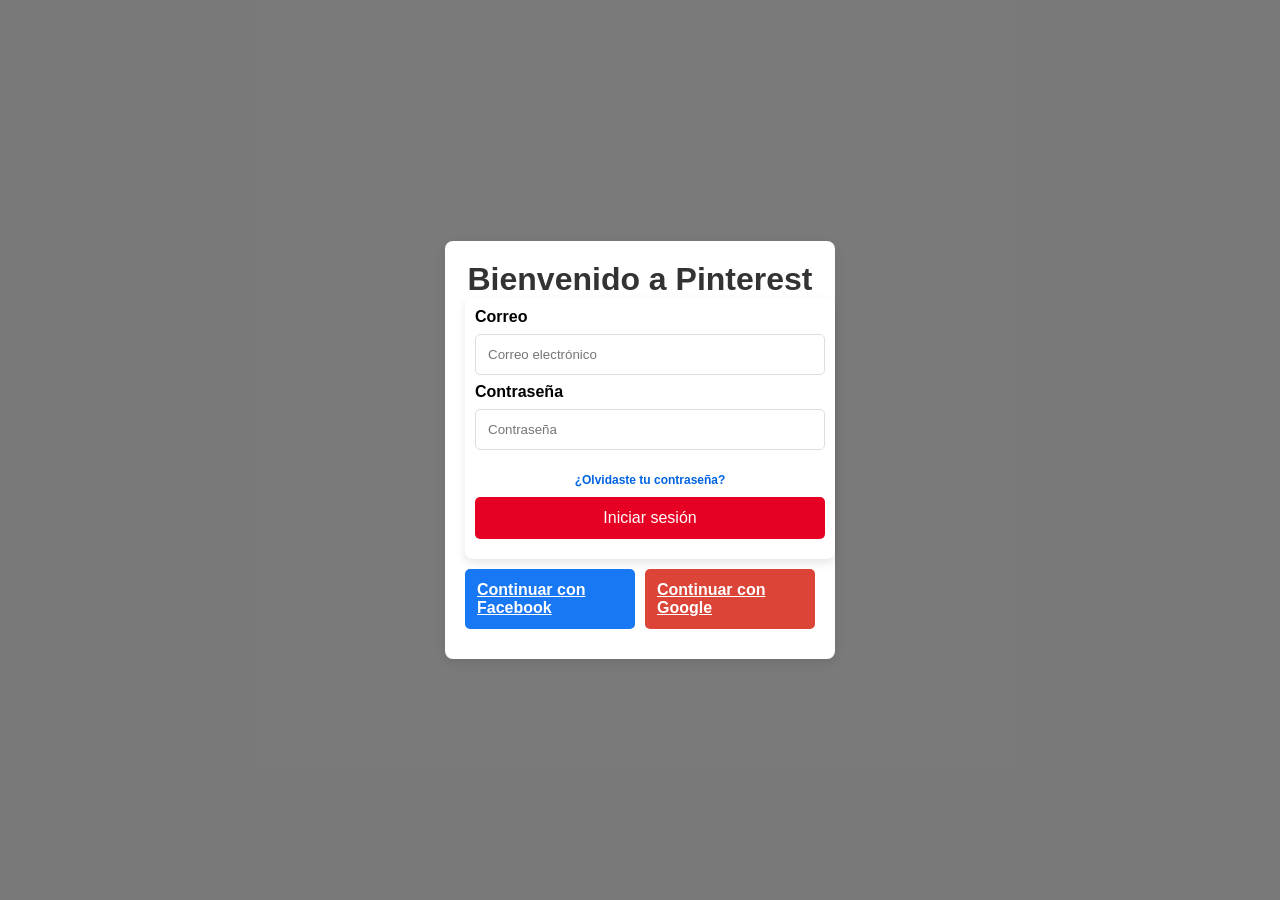
<file: PAT_p2/interior1.html>
<!DOCTYPE html>
    <html lang="es">
    <head>
        <meta charset="UTF-8">
        <meta http-equiv="X-UA-Compatible" content="IE=edge">
        <meta name="viewport" content="width=device-width, initial-scale=1.0">
        <link rel="stylesheet" href="style.css">
        <title>Iniciar sesión / Crear cuenta</title>
    </head>
    <body>
    
    <div class="modal">
        <div class="modal-content">
            <h1>Bienvenido a Pinterest</h1>
    
            <!-- Formulario de Ingreso -->
            <form id="login-form" action="#" method="POST">
                <label for="email">Correo</label>
                <input type="email" id="email" name="email" required placeholder="Correo electrónico">
    
                <label for="password">Contraseña</label>
                <input type="password" id="password" name="password" required placeholder="Contraseña">
    
                <div class="footer">
                    <a href="#" id="forgot-password">¿Olvidaste tu contraseña?</a> <!-- Enlace para mostrar el mensaje -->
                </div>
    
                <button class="btn" type="submit">Iniciar sesión</button>
            </form>
    
            <!-- Opciones de login con Facebook y Google en línea -->
            <div class="btn-container">
                <!-- Enlace de Facebook -->
                <a href="https://www.facebook.com/" class="btn btn-facebook">Continuar con Facebook</a>
    
                <!-- Enlace de Google -->
                <a href="https://accounts.google.com/" class="btn btn-google">Continuar con Google</a>
            </div>
    
            
        </div>
    </div>
    
    <script>
        // Simulación de validación de datos
        document.getElementById("login-form").addEventListener("submit", function(event) {
            event.preventDefault(); // Evita el envío del formulario
    
            // Obtén los datos del formulario
            const email = document.getElementById("email").value;
            const password = document.getElementById("password").value;
    
            // Validación simple: Si los campos no están vacíos
            if (email && password) {
                // Si los datos son correctos, redirigimos al usuario
                window.location.href = "index1.html";  // Redirige a la página principal
            } else {
                // Si los datos son incorrectos, mostramos un mensaje de error
                alert("Por favor, ingresa tus credenciales correctamente.");
            }
        });

        // Funcionalidad para el enlace "¿Olvidaste tu contraseña?"
        document.getElementById("forgot-password").addEventListener("click", function(event) {
        event.preventDefault();  // Prevenir el comportamiento por defecto del enlace
        alert("Se ha enviado un correo a tu dirección para recuperar la contraseña.");
         });
    </script>
    
    </body>
    </html>
</file>
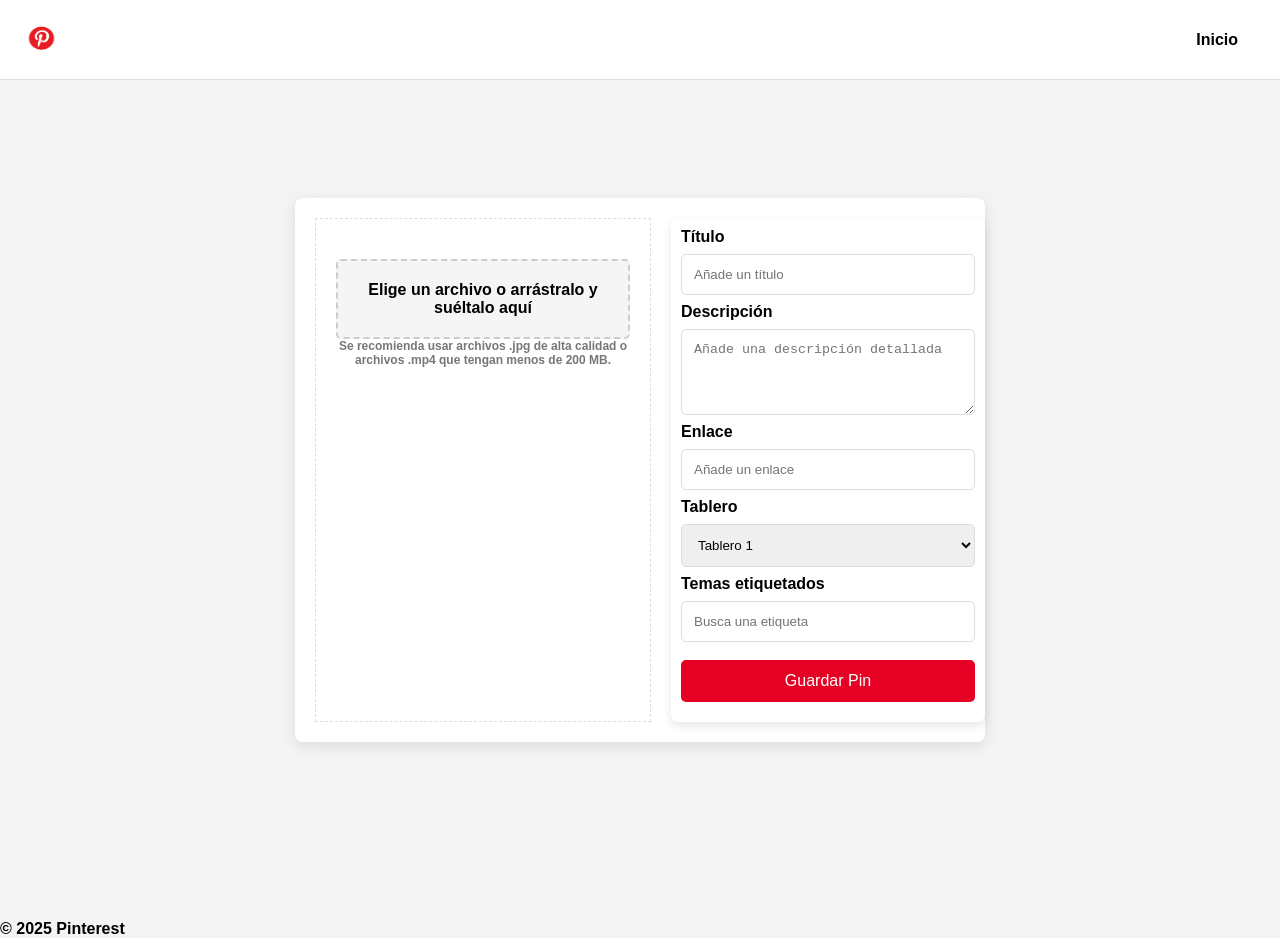
<file: PAT_p2/interior2.html>
<!DOCTYPE html>
<html lang="es">
<head>
    <meta charset="UTF-8">
    <meta http-equiv="X-UA-Compatible" content="IE=edge">
    <meta name="viewport" content="width=device-width, initial-scale=1.0">
    <link rel="stylesheet" href="style.css">
    <title>Crear Pin</title>
    <style>
        /* Estilos generales */
        body {
            background-color: #f4f4f4;
            font-family: Arial, sans-serif;
        }

        /* Modal */
        .modal {
            background-color: rgba(0, 0, 0, 0.5);
            position: fixed;
            top: 0;
            left: 0;
            right: 0;
            bottom: 0;
            display: flex;
            justify-content: center;
            align-items: center;
            z-index: 1000;
        }

        .modal-content {
            background-color: white;
            padding: 20px;
            border-radius: 8px;
            width: 650px;
            box-shadow: 0px 4px 15px rgba(0, 0, 0, 0.1);
            display: flex;
            flex-direction: row;
            gap: 20px;
        }

        .left-section {
            flex: 1;
            border: 1px dashed #ddd;
            padding: 20px;
            text-align: center;
        }

        .right-section {
            flex: 1;
        }

        input[type="text"],
        textarea,
        input[type="url"],
        select {
            width: 100%;
            padding: 12px;
            margin: 8px 0;
            border: 1px solid #ddd;
            border-radius: 5px;
            box-sizing: border-box;
        }

        button {
            width: 100%;
            padding: 12px;
            background-color: #e60023; /* Rojo de Pinterest */
            border: none;
            border-radius: 5px;
            color: white;
            font-size: 16px;
            cursor: pointer;
            margin-top: 10px;
        }

        .footer {
            text-align: center;
            font-size: 12px;
            margin-top: 15px;
        }

        .footer a {
            color: #0063e2;
            text-decoration: none;
        }

        .footer a:hover {
            text-decoration: underline;
        }

        /* Estilo para los archivos */
        .upload-area {
            margin-top: 20px;
        }

        .upload-area input[type="file"] {
            display: none;
        }

        .upload-area label {
            background-color: #f5f5f5;
            border: 2px dashed #ccc;
            display: inline-block;
            padding: 20px;
            cursor: pointer;
            border-radius: 5px;
        }

        .upload-area p {
            font-size: 12px;
            color: #777;
        }
    </style>
</head>
<body>

<!-- Barra de navegación -->
<header>
    <nav id="navbar-pinterest">
        <a href="index1.html"><img src="material/Icono.png" alt="Pinterest_Icon" id="pinterest-icon"></a>
        <div class="left-items">
            <ul class="first">
                <li><a href="index1.html">Inicio</a></li>
            </ul>
        </div>
    </nav>
</header>

<!-- Formulario para crear un Pin -->
<main class="crear-pin">
    
    <div class="modal-content">
        <!-- Sección para subir archivo -->
        <div class="left-section">
            <div class="upload-area">
                <input type="file" id="pin-file" name="pin-file" accept="image/*,video/*" required>
                <label for="pin-file">Elige un archivo o arrástralo y suéltalo aquí</label>
                <p>Se recomienda usar archivos .jpg de alta calidad o archivos .mp4 que tengan menos de 200 MB.</p>
            </div>
        </div>

        <!-- Formulario de entrada de datos -->
        <div class="right-section">
            <form action="#" method="POST" enctype="multipart/form-data">
                <!-- Título del Pin -->
                <label for="title">Título</label>
                <input type="text" id="title" name="title" placeholder="Añade un título" required>

                <!-- Descripción del Pin -->
                <label for="description">Descripción</label>
                <textarea id="description" name="description" placeholder="Añade una descripción detallada" rows="4" required></textarea>

                <!-- Enlace asociado al Pin -->
                <label for="link">Enlace</label>
                <input type="url" id="link" name="link" placeholder="Añade un enlace" required>

                <!-- Selección de tablero -->
                <label for="board">Tablero</label>
                <select id="board" name="board" required>
                    <option value="tablero1">Tablero 1</option>
                    <option value="tablero2">Tablero 2</option>
                    <option value="tablero3">Tablero 3</option>
                </select>

                <!-- Temas etiquetados -->
                <label for="tags">Temas etiquetados</label>
                <input type="text" id="tags" name="tags" placeholder="Busca una etiqueta">

                <button class="btn" type="submit">Guardar Pin</button>
            </form>
        </div>
    </div>
</main>

<footer>
    <p>© 2025 Pinterest</p>
</footer>

</body>
</html>
</file>
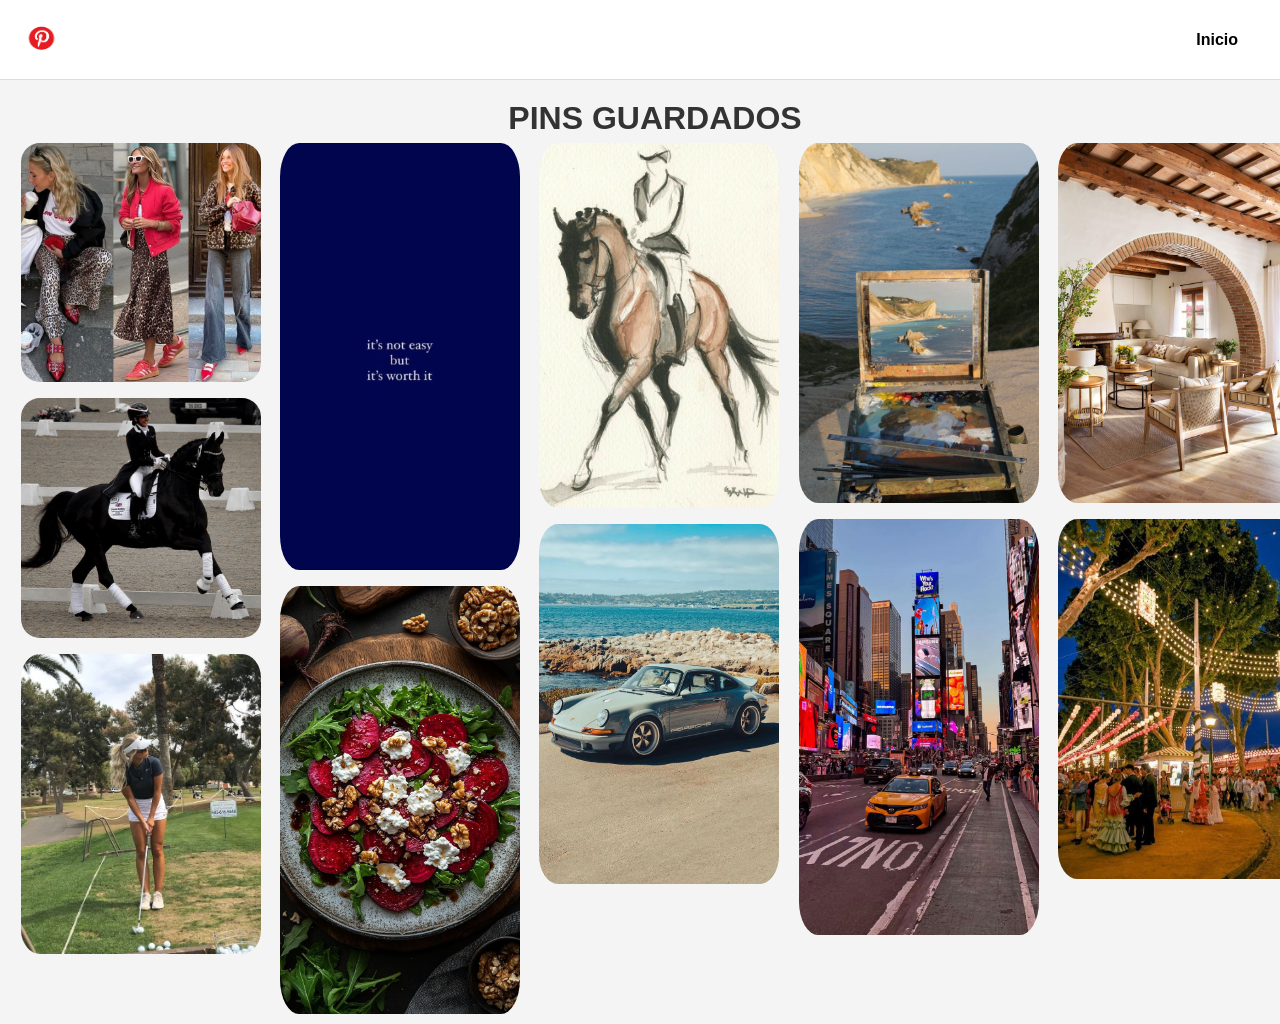
<file: PAT_p2/interior3.html>
<!DOCTYPE html>
<html lang="es">
<head>
    <meta charset="UTF-8">
    <meta http-equiv="X-UA-Compatible" content="IE=edge">
    <meta name="viewport" content="width=device-width, initial-scale=1.0">
    <title>Tus Pines</title>
    <link href="https://fonts.googleapis.com/icon?family=Material+Icons+Outlined" rel="stylesheet">
    <link rel="stylesheet" href="style.css"> <!-- Enlace a tu archivo de estilos CSS -->
</head>
<body>
   <!-- Barra de navegación -->
<header>
    <nav id="navbar-pinterest">
        <a href="index1.html"><img src="material/Icono.png" alt="Pinterest_Icon" id="pinterest-icon"></a>
        <div class="left-items">
            <ul class="first">
                <li><a href="index1.html">Inicio</a></li>
            </ul>
        </div>
    </nav>
</header>

    <!-- Imagenes -->
    <main class="contenido">
        <div class="profile-header">
            <div class="profile-info">
                <h1>PINS GUARDADOS</h1>
                
            </div>
        </div>
    
        
        <div class="imagenes">
            <div class="card-image"><img src="material/fotos/pin1.jpg" alt="Outfits" class="img"><button class="button"><span class="material-symbols-outlined oculto-1">upload</span><span class="material-symbols-outlined oculto-2">more_horiz</span>Outfits</button><button class="edit-icon"><span class="material-symbols-outlined">Eliminar</span></button></div>
            <div class="card-image"><img src="material/fotos/pin2.jpg" alt="" class="img"><button class="button"><span class="material-symbols-outlined oculto-1">upload</span><span class="material-symbols-outlined oculto-2">more_horiz</span>Hípica</button><button class="edit-icon"><span class="material-symbols-outlined">Eliminar</span></button></div>
            <div class="card-image"><img src="material/fotos/pin3.jpg" alt="" class="img"><button class="button"><span class="material-symbols-outlined oculto-1">upload</span><span class="material-symbols-outlined oculto-2">more_horiz</span>Golf</button><button class="edit-icon"><span class="material-symbols-outlined">Eliminar</span></button></div>
            <div class="card-image"><img src="material/fotos/pin4.jpg" alt="" class="img"><button class="button"><span class="material-symbols-outlined oculto-1">upload</span><span class="material-symbols-outlined oculto-2">more_horiz</span>Quotes</button><button class="edit-icon"><span class="material-symbols-outlined">Eliminar</span></button></div>
            <div class="card-image"><img src="material/fotos/pin5.jpg" alt="" class="img"><button class="button"><span class="material-symbols-outlined oculto-1">upload</span><span class="material-symbols-outlined oculto-2">more_horiz</span>Meals</button><button class="edit-icon"><span class="material-symbols-outlined">Eliminar</span></button></div>
            <div class="card-image"><img src="material/fotos/pin6.jpg" alt="" class="img"><button class="button"><span class="material-symbols-outlined oculto-1">upload</span><span class="material-symbols-outlined oculto-2">more_horiz</span>Dibujos</button><button class="edit-icon"><span class="material-symbols-outlined">Eliminar</span></button></div>
            <div class="card-image"><img src="material/fotos/pin7.jpg" alt="" class="img"><button class="button"><span class="material-symbols-outlined oculto-1">upload</span><span class="material-symbols-outlined oculto-2">more_horiz</span>Coches</button><button class="edit-icon"><span class="material-symbols-outlined">Eliminar</span></button></div>
            <div class="card-image"><img src="material/fotos/pin8.jpg" alt="" class="img"><button class="button"><span class="material-symbols-outlined oculto-1">upload</span><span class="material-symbols-outlined oculto-2">more_horiz</span>Arte</button><button class="edit-icon"><span class="material-symbols-outlined">Eliminar</span></button></div>
            <div class="card-image"><img src="material/fotos/pin9.jpg" alt="" class="img"><button class="button"><span class="material-symbols-outlined oculto-1">upload</span><span class="material-symbols-outlined oculto-2">more_horiz</span>Viajes</button><button class="edit-icon"><span class="material-symbols-outlined">Eliminar</span></button></div>
            <div class="card-image"><img src="material/fotos/pin10.jpg" alt="" class="img"><button class="button"><span class="material-symbols-outlined oculto-1">upload</span><span class="material-symbols-outlined oculto-2">more_horiz</span>Deco</button><button class="edit-icon"><span class="material-symbols-outlined">Eliminar</span></button></div>
            <div class="card-image"><img src="material/fotos/pin11.jpg" alt="" class="img"><button class="button"><span class="material-symbols-outlined oculto-1">upload</span><span class="material-symbols-outlined oculto-2">more_horiz</span>Feria</button><button class="edit-icon"><span class="material-symbols-outlined">Eliminar</span></button></div>
    </main>


</body>
</html>
</file>
<file: PAT_p2/style.css>
* {
    padding: 0px;
    margin: 0px;
}

body {
    background-color: white;
    font-family: -apple-system, BlinkMacSystemFont, "Segoe UI", Roboto, Oxygen-Sans, Ubuntu, Cantarell, "Fira Sans", "Droid Sans", "Helvetica Neue", Helvetica;
    font-weight: bold;
}


/* Header Nav */

/* Estilos generales para el header */
#navbar-pinterest {
    display: flex;
    justify-content: space-between; /* Distribuye el contenido entre los extremos */
    align-items: center; /* Alinea los elementos verticalmente */
    padding: 10px 20px; /* Ajusta el espaciado interno */
    background-color: #fff; /* Fondo blanco */
    border-bottom: 1px solid #ddd; /* Línea inferior */
    width: 100%; /* Asegura que la barra ocupe todo el ancho de la ventana */
    box-sizing: border-box; /* Incluye el padding dentro del ancho total */
    position: fixed; /* Hace que la barra quede fija en la parte superior */
    top: 0; /* Coloca la barra en la parte superior */
    left: 0; /* Alinea la barra a la izquierda */
    z-index: 1000; /* Asegura que quede por encima de otros elementos */
}

/* Alinear los elementos dentro de la barra de navegación */
#navbar-pinterest .left-items,
#navbar-pinterest .right-items {
    display: flex;
    align-items: center;
    gap: 20px;  /* Espacio entre los elementos */
}

#navbar-pinterest .left-items ul {
    display: flex;
    gap: 20px;  /* Espacio entre los elementos de la lista */
    margin: 0;
}

#navbar-pinterest .left-items ul li {
    list-style-type: none;
}

#navbar-pinterest .left-items ul li a {
    text-decoration: none;
    color: black;
    font-weight: bold;
    padding: 5px 10px;
}

#navbar-pinterest .left-items ul li a:hover {
    background-color: #f5f5f5;
    border-radius: 5px;
}

#pinterest-icon {
    height: 30px;  /* Ajusta el tamaño del logo */
    width: auto;
}

.btn-create {
    background-color: #e60023;  /* Rojo Pinterest */
    color: white;
    padding: 8px 20px;
    border: none;
    border-radius: 5px;
    cursor: pointer;
    font-weight: bold;
}

.btn-create:hover {
    background-color: #b7001f;
}

/* Estilo para el campo de búsqueda */
#navbar-pinterest input[type="search"] {
    padding: 8px 10px;
    border-radius: 5px;
    border: 1px solid #ddd;
    width: 300px;
    margin-left: 20px;
}

/* Estilo para los iconos en el lado derecho */
#navbar-pinterest .right-items {
    display: flex;
    align-items: center;
    gap: 20px;  /* Espacio entre los iconos */
}

/* Estilo para el icono de campana */
#notification-icon {
    cursor: pointer;
    font-size: 28px;
    color: #333;
    padding: 10px;
    display: inline-block;
}

/*////////////////////////////////////////////////////////////////////////////////////////////////////////////////////////*/

header nav {
    display: flex;
    flex-direction: row;
    justify-content: space-between;
    align-items: center;
    width: 98vw;
    height: 80px;
    font-size: 16px;
    padding: 0px 16px;
    position: fixed;
    background-color: white;
    z-index: 1;
}

header nav img#pinterest-icon {
    width: 35px;
    height: 32px;
    padding: 4px;
}

header nav img#pinterest-icon:hover {
    background-color: #E9E9E9;
    border-radius: 150px;
}

.first{
    display: flex;
}

.first a {
    text-decoration: none;
    color: #111111;
}

.first li {
    list-style: none;
    padding: 0px 12px;
}

.first li #inicio {
    background-color: #111111;
    color: white;
    border-radius: 25px;
    padding: 14px 12px 14px;
}


.menu {
    display: none;
}

.crear {
    display: flex;
}

.search {
    flex-grow: 1;
    height: 48px;
    background-color: #E9E9E9;
    border-radius: 30px;

}

.search:hover {
    background-color: #E1E1E1;
}

.search:focus-within {
    border: 4px solid #7FC1FF;
}

.barra {
    display: flex;
    align-items: center;
    height: 48px;
}

#lupa {
    padding: 10px;
    color: #767676;
    font-size: 20px;
    font-weight: bolder;
}

.barra input {
    border: none;
    outline: none;
    background-color: inherit;
    padding: 0px 8px 0px 0px;
    font-size: 16px;
    flex-grow: 1;
}

.barra input:hover + .material-symbols-outlined {
    display: none;
}


.right-items span {
    padding: 8px;
    color: #767676;
    font-size: 28px;
}

.right-items span:hover {
    background-color: #E9E9E9;
    border-radius: 150px;
}

/* Cards */

.contenido {
    position: absolute;  /* Relativo a la barra superior */
    margin-top: 20px;  /* Ajuste para que el contenido empiece debajo de la barra de navegación */
    margin-left: 15px;
    margin-right: 15px;
    padding-right: 5px;
    width: 100%;
    height: calc(100vh - 80px); /* Altura para que ocupe todo el contenido debajo de la barra */
}

.imagenes {
    /* display: flex;
    flex-direction: row;
    flex-wrap: wrap;
    justify-content: center;
    align-items: top; */

    /* display: grid;
    grid-template-columns: 1fr 1fr 1fr 1fr 1fr; */

    columns: 5 200px;
    margin: auto;

}

.imagenes .card-image {
    position: relative;
    padding: 6px;
}

.imagenes .card-image img {
    border-radius: 8%;
    min-width: 240px;
    max-width: 240px;
}


.card-image:hover > :first-child {
    filter: brightness(60%);
}

.card-image:hover > * {
    visibility: visible;
    display: inline;
}

.button {
    position: absolute;
    left: 60%;
    top: 5%; 
    background-color: #e60023; 
    color: white; /* Color del texto en blanco */ 
    padding: 13px 15px; 
    border-radius: 30px;
    border: none;
    visibility: hidden;
    display: none;
}

.imagenes .card-image button a {
    text-decoration: none;
    color: white;
    font-size: 16px;
    font-weight: bold;
    font-family: -apple-system, BlinkMacSystemFont, "Segoe UI", Roboto, Oxygen-Sans, Ubuntu, Cantarell, "Fira Sans", "Droid Sans", ;
}

 .oculto-1 {
    position: absolute;
    left: 60%;
    bottom: 8%;
    background-color: #F0F0F0;
    font-size: 30px;
    border-radius: 50px;
    color: #111111;
    font-weight: bolder;
    font-size: 25px;
    padding: 4px;
    visibility: hidden;
    display: none;
}

.oculto-2 {
    position: absolute;
    left: 78%;
    bottom: 8%;
    background-color: #F0F0F0;
    font-size: 30px;
    border-radius: 50px;
    color: #111111;
    font-weight: bolder;
    font-size: 25px;
    padding: 4px;
    visibility: hidden;
    display: none;
}

#question{ 
    position: fixed;
    background-color: #F0F0F0;
    top: 88%;
    left: 94%;
    padding: 14px;
    font-weight: bolder;
    border-radius: 40px;
    color: #111111;
}

/* Estilos generales */
body {
    background-color: #f4f4f4;
    font-family: Arial, sans-serif;
}

/* Modal */
.modal {
    background-color: rgba(0, 0, 0, 0.5);
    position: fixed;
    top: 0;
    left: 0;
    right: 0;
    bottom: 0;
    display: flex;
    justify-content: center;
    align-items: center;
    z-index: 1000;
}

.modal-content {
    background-color: white;
    padding: 20px;
    border-radius: 8px;
    width: 350px;
    box-shadow: 0px 4px 15px rgba(0, 0, 0, 0.1);
}

h1 {
    text-align: center;
    color: #333;
}

/* Estilo para los campos de entrada */
input[type="email"],
input[type="password"] {
    width: 100%;
    padding: 12px;
    margin: 8px 0;
    border: 1px solid #ddd;
    border-radius: 5px;
    box-sizing: border-box;
}

/* Estilo para los botones */
.btn {
    width: 100%;
    padding: 12px;
    background-color: #e60023; /* Rojo de Pinterest */
    border: none;
    border-radius: 5px;
    color: white;
    font-size: 16px;
    cursor: pointer;
    margin-top: 10px;
}

.btn-facebook {
    background-color: #1877f2;
}

.btn-google {
    background-color: #db4437;
}

/* Efecto hover en los botones */
.btn:hover {
    opacity: 0.9;
}

/* Disposición de los botones */
.modal-content form {
    display: flex;
    flex-direction: column;
}

button.btn, a.btn {
    width: 100%;
    margin: 10px 0;
}

/* Disposición de los botones de Facebook y Google horizontalmente */
.modal-content .btn-container {
    display: flex;
    justify-content: space-between;
    gap: 10px;
}

/* Pie de página */
.footer {
    text-align: center;
    font-size: 12px;
    margin-top: 15px;
}

.footer a {
    color: #0063e2;
    text-decoration: none;
}

.footer a:hover {
    text-decoration: underline;
}

/* //////////////////////////////////////////////////Asegurar que el body y el html ocupen todo el alto de la pantalla */


/* Elimina márgenes y rellenos del body y del header para evitar solapamientos */
html, body {
    margin: 0;
    padding: 0;
    height: 100%;
}

/* Asegurar que la barra de navegación no cubra nada */
#navbar-pinterest {
    position: relative; /* Añadir posición relativa */
    z-index: 10; /* Asegurarse de que esté encima de otros elementos */
    display: flex;
    justify-content: space-between;
    align-items: center;
    padding: 10px 20px;
    background-color: #fff;
    border-bottom: 1px solid #ddd;
    width: 100%;
}

/* Añadir un margen superior adecuado al formulario */
.crear-pin {
    display: flex;
    justify-content: center;
    align-items: center;
    height: 100%;
    padding: 0 20px;
    box-sizing: border-box;
    margin-top: -60px;  
}

/* Estilo para el formulario */
form {
    display: flex;
    flex-direction: column;
    justify-content: flex-start;
    width: 100%;
    max-width: 1200px;
    padding: 10px;
    background-color: #fff;
    border-radius: 8px;
    box-shadow: 0px 4px 10px rgba(0, 0, 0, 0.1);
}

/* Estilo para el icono de editar (lápiz) */
.edit-icon {
    position: absolute;
    bottom: 20px;  /* Distancia desde el borde inferior */
    right: 50px;  /* Distancia desde el borde derecho */
    background-color: white;
    border: none;
    border-radius: 50%;
    padding: 10px;
    cursor: pointer;
    font-size: 24px;
    display: none;  /* Inicialmente oculto */
    box-shadow: 0 2px 8px rgba(0, 0, 0, 0.2);
}


/* Mostrar el icono cuando el ratón pasa sobre la imagen */
.card-image:hover .edit-icon {
    display: block;
}
</file>
